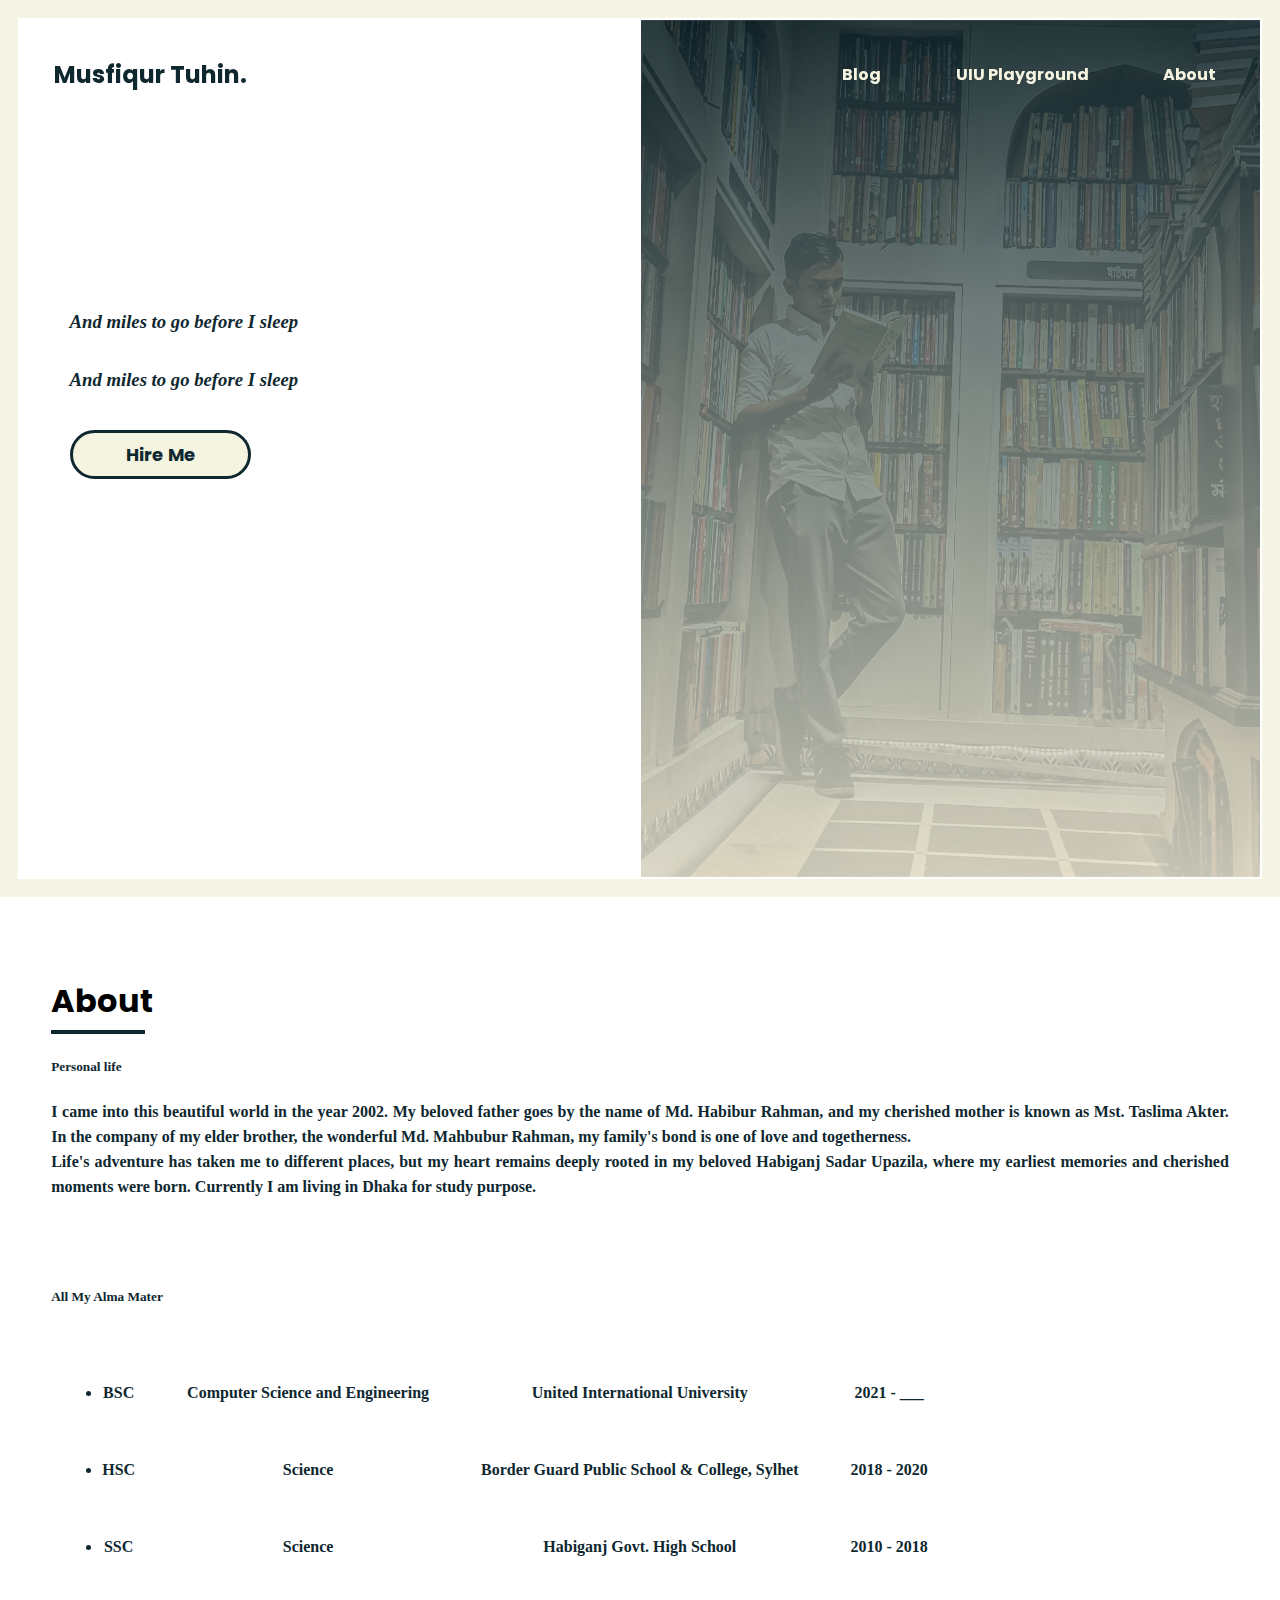
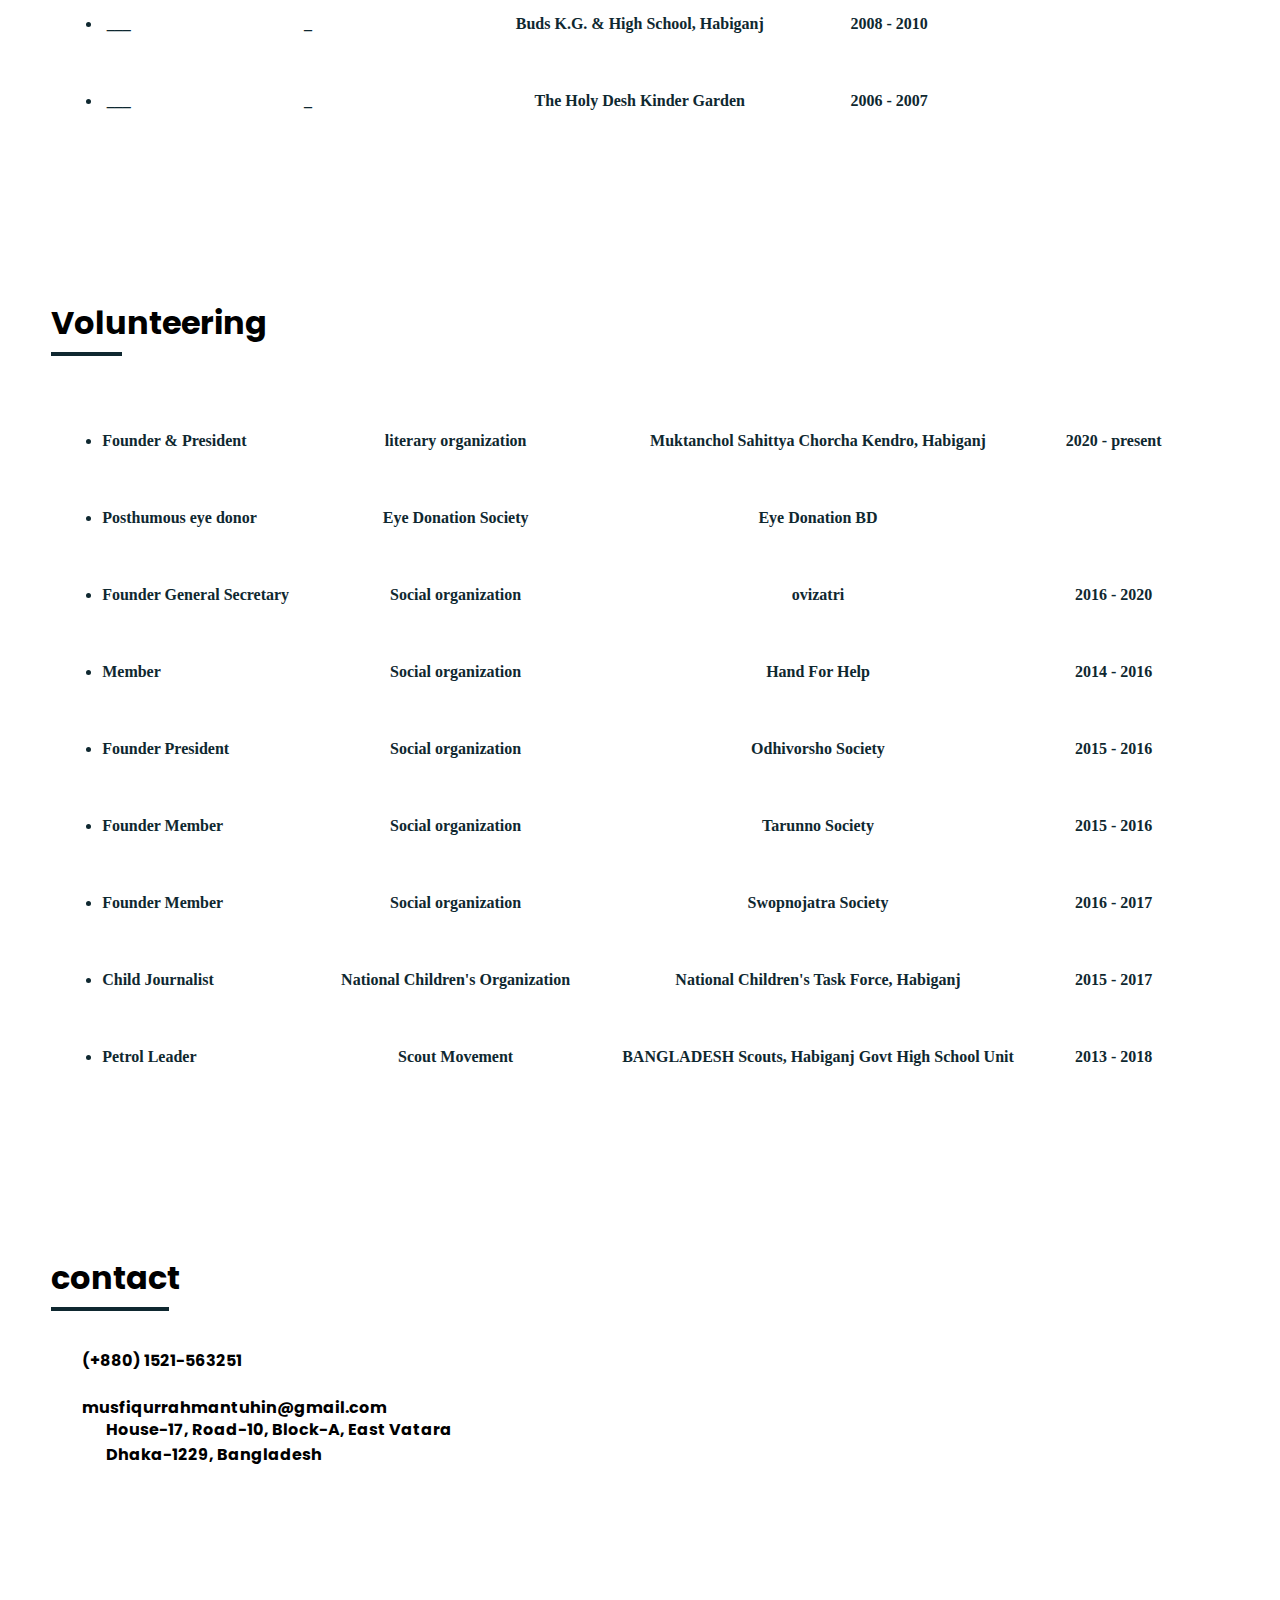
<file: index.html>
<!DOCTYPE html>
<html lang="en">
<head>
    <meta charset="UTF-8">
    <meta name="viewport" content="width=device-width, initial-scale=1.0">
    <meta http-equiv="X-UA-Compatible" content="ie=edge">
    <title>Musfiqur Tuhin</title>
   

    <link rel="stylesheet" href="https://cdnjs.cloudflare.com/ajax/libs/animate.css/3.7.0/animate.min.css">
    <script src="https://code.jquery.com/jquery-3.3.1.min.js" integrity="sha256-FgpCb/KJQlLNfOu91ta32o/NMZxltwRo8QtmkMRdAu8=" crossorigin="anonymous"></script>
    <link rel="stylesheet" href="https://use.fontawesome.com/releases/v5.7.1/css/all.css" integrity="sha384-fnmOCqbTlWIlj8LyTjo7mOUStjsKC4pOpQbqyi7RrhN7udi9RwhKkMHpvLbHG9Sr" crossorigin="anonymous">
    <link rel="stylesheet" href="index.css">
</head>
<body>
   
   
    <div id="magnify">
        <h1 onclick="closemagnify()"><i class="fas fa-times"></i></h1>
        <div id="img_here"></div>
    </div>
    <header id="header" class="animated slideInDown" style="animation-delay:1.8s;">
        <table>
            <tr>
                <td id="logo">Musfiqur Tuhin.</td>
                <td id="navigation">                   
                    <a href="https://docs.google.com/document/d/1TOQy7FHJ_nePiXcMkNse6h4FBYkdp8T3PyHySHiQuYU/">Blog  </a>
                    <a href="uiu.html" >UIU Playground</a>
                    <a href="#bio">About</a>

                </td>

            </tr>

        </table>
    </header>
    <table id="top_part">
        <tr>
            <td id="about" class="animated slideInLeft" style="animation-delay:2s;">
                <h3> <font face="Reey Regular"  color="#0F2830"  > <i> And miles to go before I sleep <br> <br> And miles to go before I sleep  </i></font> </h3>
<a href="https://www.fiverr.com/musfiqur_"> <font face="Reey Regular"  color="#0F2830" size="2" >
                <button class="btn_one">Hire Me</button><br> </a>
                <table>
                    <tr>
                        <td class="animated zoomIn" style="animation-delay:2.2s;"><a class="social" href="https://www.facebook.com/TuhinMusfiqur"><i class="fab fa-facebook"></i></a></td>
                        <td class="animated zoomIn" style="animation-delay:2.6s;"><a class="social" href="https://www.instagram.com/musfiqur___tuhin/"><i class="fab fa-instagram"></i></a></td>
                        <td class="animated zoomIn" style="animation-delay:2.8s;"><a class="social" href="https://bn.quora.com/profile/Md-Musfiqur-Rahman-2"><i class="fab fa-quora"></i></a></td>

                    </tr>
                    <tr>

                    </tr>
<tr>

</tr>
<tr>

</tr>
<tr>

</tr>
<tr>

</tr>
<tr>

</tr>
                    <tr>
                      <td class="animated zoomIn" style="animation-delay:2.4s;"><a class="social" href="https://twitter.com/musfiqur_tuhin"><i class="fab fa-twitter"></i></a></td>
                      <td class="animated zoomIn" style="animation-delay:3.0s;"><a class="social" href="https://www.linkedin.com/in/mdmusfiqurrahmantuhin/"><i class="fab fa-linkedin"></i></a></td>

                      <td class="animated zoomIn" style="animation-delay:3.0s;"><a class="social" href="https://www.youtube.com/channel/UCWx6jJlXuHYYy_S4-BgqmlA"><i class="fab fa-youtube"></i></a></td>

                    </tr>
                </table>
            </td>
            <td id="rightImage" class="animated jackInTheBox" style="animation-delay:2.2s;"></td>
        </tr>
    </table>
    <div id="bio">
        <h1>About</h1>

  <p></p>
  <h5> <font face="Reey Regular"  color="#0F2830"  > Personal life </font> </h5>

  <p align="justify"><font face="Bradley Hand ITC"  color="#0F2830" >   I came into this beautiful world in the year 2002. My beloved father goes by the name of Md. Habibur Rahman, and my cherished mother is known as Mst. Taslima Akter. In the company of my elder brother, the wonderful Md. Mahbubur Rahman, my family's bond is one of love and togetherness.<br>Life's adventure has taken me to different places, but my heart remains deeply rooted in my beloved Habiganj Sadar Upazila, where my earliest memories and cherished moments were born. Currently I am living in Dhaka for study purpose.  </font>  </p>
<br><br>
  <h5> <font face="Reey Regular"  color="#0F2830"  > All My Alma Mater </font> </h5>
 <table cellspacing="50">
   <tr>
     <td align = "center">  <font face="Bradley Hand ITC"  color="#0F2830" > <li> BSC </li> </font>    </td>
     <td align = "center"> <font face="Bradley Hand ITC"  color="#0F2830" >  Computer Science and Engineering  </font>   </td>
     <td align = "center"> <font face="Bradley Hand ITC"  color="#0F2830" >  United International University </font>  </td>
     <td align = "center"> <font face="Bradley Hand ITC"  color="#0F2830" >  2021 - ___  </font> </td>

   </tr>
   <tr>
     <td align = "center"> <font face="Bradley Hand ITC"  color="#0F2830" >  <li> HSC </li> </font> </td>
     <td align = "center"> <font face="Bradley Hand ITC"  color="#0F2830" >  Science </font> </td>
     <td align = "center"> <font face="Bradley Hand ITC"  color="#0F2830" >  Border Guard Public School & College, Sylhet </font> </td>
     <td align = "center"> <font face="Bradley Hand ITC"  color="#0F2830" >  2018 - 2020 </font> </td>

   </tr>
   <tr>
     <td align = "center"> <font face="Bradley Hand ITC"  color="#0F2830" >  <li> SSC </li> </font> </td>
     <td align = "center"><font face="Bradley Hand ITC"  color="#0F2830" >  Science </font> </td>
     <td align = "center"><font face="Bradley Hand ITC"  color="#0F2830" >  Habiganj Govt. High School </font> </td>
     <td align = "center"><font face="Bradley Hand ITC"  color="#0F2830" >  2010 - 2018 </font> </td>

   </tr>
   <tr>
     <td align = "center"><font face="Bradley Hand ITC"  color="#0F2830" >  <li> ___ </li> </font> </td>
     <td align = "center"><font face="Bradley Hand ITC"  color="#0F2830" >  _</font> </td>
     <td align = "center"><font face="Bradley Hand ITC"  color="#0F2830" >  Buds K.G. & High School, Habiganj</font> </td>
     <td align = "center"><font face="Bradley Hand ITC"  color="#0F2830" >  2008 - 2010</font> </td>

   </tr>

   <tr>
     <td align = "center"><font face="Bradley Hand ITC"  color="#0F2830" >  <li> ___ </li></font>  </td>
     <td align = "center"><font face="Bradley Hand ITC"  color="#0F2830" >  _</font> </td>
     <td align = "center"><font face="Bradley Hand ITC"  color="#0F2830" >  The Holy Desh Kinder Garden</font> </td>
     <td align = "center"><font face="Bradley Hand ITC"  color="#0F2830" >  2006 - 2007</font> </td>

   </tr>

 </table>
    </div>
    <div id="work">
        <h1>Volunteering</h1>
        <div id="text">
          <table cellspacing="50">
<tr>
<td align = "left"> <font face="Bradley Hand ITC"  color="#0F2830" >  <li> Founder & President </li> </font> </td>
<td align = "center"> <font face="Bradley Hand ITC"  color="#0F2830" >  literary organization </font> </td>
<td align = "center"> <font face="Bradley Hand ITC"  color="#0F2830" >  Muktanchol Sahittya Chorcha Kendro, Habiganj </font> </td>
<td align = "center"> <font face="Bradley Hand ITC"  color="#0F2830" >  2020 - present </font> </td>

</tr>
<tr>
<td align = "left"> <font face="Bradley Hand ITC"  color="#0F2830" >  <li> Posthumous eye donor </li> </font> </td>
<td align = "center"> <font face="Bradley Hand ITC"  color="#0F2830" >  Eye Donation Society </font> </td>
<td align = "center"> <font face="Bradley Hand ITC"  color="#0F2830" >  Eye Donation BD  </font> </td>
<td align = "center"> <font face="Bradley Hand ITC"  color="#0F2830" >   </font> </td>

</tr>

<tr>
<td align = "left"> <font face="Bradley Hand ITC"  color="#0F2830" >  <li> Founder General Secretary </li> </font> </td>
<td align = "center"> <font face="Bradley Hand ITC"  color="#0F2830" >  Social organization </font> </td>
<td align = "center"> <font face="Bradley Hand ITC"  color="#0F2830" >  ovizatri  </font> </td>
<td align = "center"> <font face="Bradley Hand ITC"  color="#0F2830" > 2016 - 2020  </font> </td>

</tr>
<tr>
<td align = "left"> <font face="Bradley Hand ITC"  color="#0F2830" >  <li> Member </li> </font> </td>
<td align = "center"> <font face="Bradley Hand ITC"  color="#0F2830" >  Social organization </font> </td>
<td align = "center"> <font face="Bradley Hand ITC"  color="#0F2830" >  Hand For Help  </font> </td>
<td align = "center"> <font face="Bradley Hand ITC"  color="#0F2830" > 2014 - 2016  </font> </td>

</tr>
<tr>
<td align = "left"> <font face="Bradley Hand ITC"  color="#0F2830" >  <li> Founder President </li> </font> </td>
<td align = "center"> <font face="Bradley Hand ITC"  color="#0F2830" >  Social organization </font> </td>
<td align = "center"> <font face="Bradley Hand ITC"  color="#0F2830" >  Odhivorsho Society  </font> </td>
<td align = "center"> <font face="Bradley Hand ITC"  color="#0F2830" >  2015 - 2016  </font> </td>

</tr>
<tr>
<td align = "left"> <font face="Bradley Hand ITC"  color="#0F2830" >  <li> Founder Member </li> </font> </td>
<td align = "center"> <font face="Bradley Hand ITC"  color="#0F2830" >  Social organization </font> </td>
<td align = "center"> <font face="Bradley Hand ITC"  color="#0F2830" >  Tarunno Society  </font> </td>
<td align = "center"> <font face="Bradley Hand ITC"  color="#0F2830" >  2015 - 2016  </font> </td>

</tr>
<tr>
<td align = "left"> <font face="Bradley Hand ITC"  color="#0F2830" >  <li> Founder Member </li> </font> </td>
<td align = "center"> <font face="Bradley Hand ITC"  color="#0F2830" >  Social organization </font> </td>
<td align = "center"> <font face="Bradley Hand ITC"  color="#0F2830" >  Swopnojatra Society  </font> </td>
<td align = "center"> <font face="Bradley Hand ITC"  color="#0F2830" >  2016 - 2017  </font> </td>

</tr>
<tr>
<td align = "left"> <font face="Bradley Hand ITC"  color="#0F2830" >  <li> Child Journalist </li> </font> </td>
<td align = "center"> <font face="Bradley Hand ITC"  color="#0F2830" >  National Children's Organization </font> </td>
<td align = "center"> <font face="Bradley Hand ITC"  color="#0F2830" >  National Children's Task Force, Habiganj  </font> </td>
<td align = "center"> <font face="Bradley Hand ITC"  color="#0F2830" >  2015 - 2017  </font> </td>

</tr>
<tr>
<td align = "left"> <font face="Bradley Hand ITC"  color="#0F2830" >  <li> Petrol Leader </li> </font> </td>
<td align = "center"> <font face="Bradley Hand ITC"  color="#0F2830" > Scout Movement </font> </td>
<td align = "center"> <font face="Bradley Hand ITC"  color="#0F2830" >  BANGLADESH Scouts, Habiganj Govt High School Unit  </font> </td>
<td align = "center"> <font face="Bradley Hand ITC"  color="#0F2830" >  2013 - 2018  </font> </td>

</tr>

</table>
</div>
    </div>
   
    <div id="contact">
        <h1>contact</h1>
            <table>
                <tr>
                    <td>
                        <div id="inner_div">
                            <table id="inner_table">
                                <tr>
                                    <td><i class="fas fa-phone"></i> &nbsp; (+880) 1521-563251</td>
                                </tr>
                                <tr>
                                    <td><i class="fas fa-at"></i> &nbsp; musfiqurrahmantuhin@gmail.com</td>
                                </tr>

                                <tr>
                                    <td><i class="fas fa-map-marker-alt"></i>
                                    <div id="address">
                                      House-17, Road-10, Block-A, East Vatara <br>
                                      Dhaka-1229, Bangladesh
                                    </div>
                                    </td>
                                </tr>
                              </table>
                              <table>
                                  <tr>
                                      <td class="animated zoomIn" style="animation-delay:2.2s;">
                                      <a class="social" href="https://web.telegram.org/k/#@musfiqurtuhin"><i class="fab fa-telegram"></i></a>
                                      <a class="social" href="https://wa.me/+8801521563251"><i class="fab fa-whatsapp"></i> </a>
                                      <a class="social" href="https://m.me/MdMusfiqurRTuhin"><i class="fab fa-facebook-messenger"></i> </a>

                                      </td>

                                  </tr>

                                  </table>
    </div>

    <script src="index.js" type="text/javascript"></script>
</body>
</html>
</file>
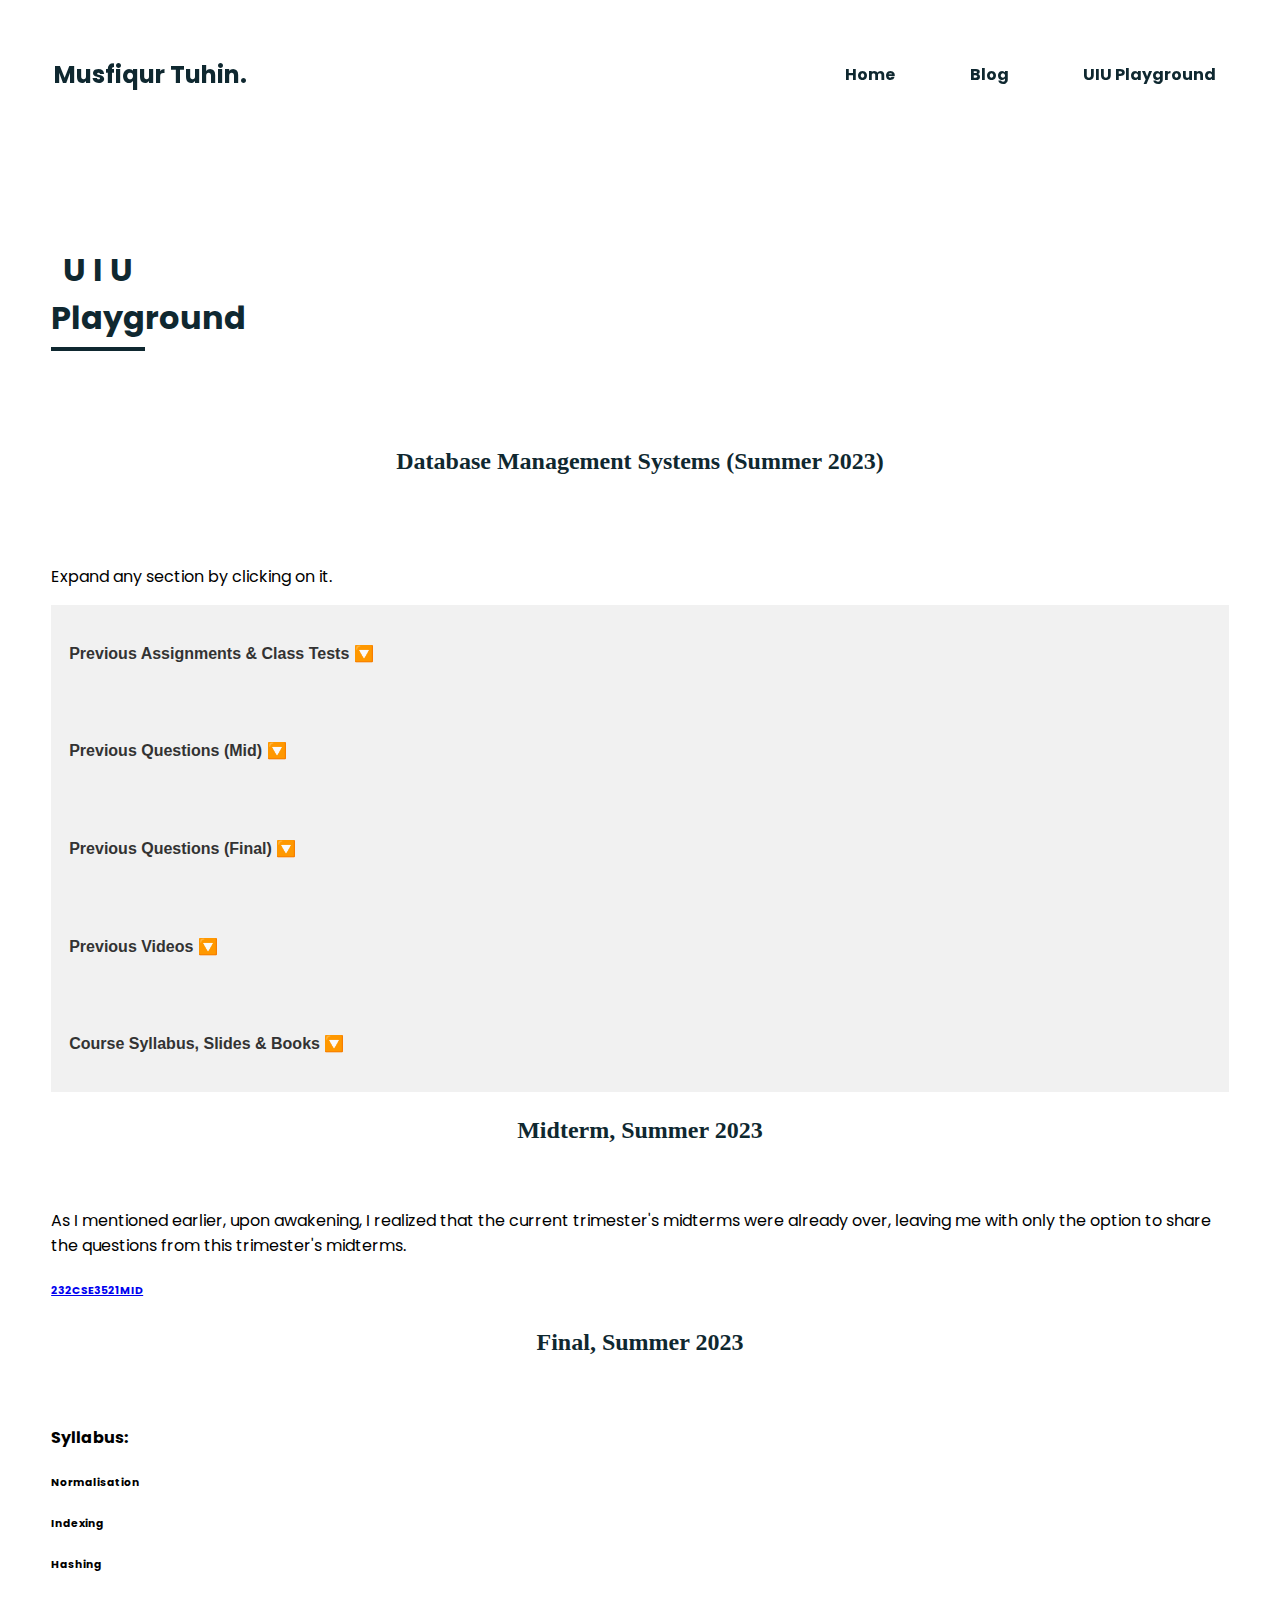
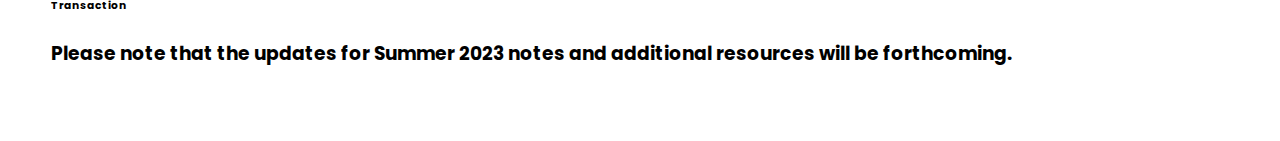
<file: dbms.html>
<!DOCTYPE html>
<html lang="en">
<head>
    <meta charset="UTF-8">
    <meta name="viewport" content="width=device-width, initial-scale=1.0">
    <meta http-equiv="X-UA-Compatible" content="ie=edge">
    <title color="#f5f4e1">Musfiqur Tuhin</title>
    <link rel="stylesheet" href="https://cdnjs.cloudflare.com/ajax/libs/animate.css/3.7.0/animate.min.css">
    <script src="https://code.jquery.com/jquery-3.3.1.min.js" integrity="sha256-FgpCb/KJQlLNfOu91ta32o/NMZxltwRo8QtmkMRdAu8=" crossorigin="anonymous"></script>
    <link rel="stylesheet" href="https://use.fontawesome.com/releases/v5.7.1/css/all.css" integrity="sha384-fnmOCqbTlWIlj8LyTjo7mOUStjsKC4pOpQbqyi7RrhN7udi9RwhKkMHpvLbHG9Sr" crossorigin="anonymous">
    <link rel="stylesheet" href="uiu.css">
</head>
<body>
    
    <div id="magnify">
        <h1 onclick="closemagnify()"><i class="fas fa-times"></i></h1>
        <div id="img_here"></div>
    </div>
    <header id="header" class="animated slideInDown" style="animation-delay:1.8s;">
        <table>
            <tr>
                <td id="logo">Musfiqur Tuhin.</td>
                <td id="navigation">  
                    <a href="index.html">Home</a>                 
                    <a href="https://docs.google.com/document/d/1TOQy7FHJ_nePiXcMkNse6h4FBYkdp8T3PyHySHiQuYU/">Blog  </a>
                    <a href="uiu.html" >UIU Playground</a>

                </td>

            </tr>

        </table>
    </header>

    <br> <br> <br>
    <div id="bio">

  <p></p>
  <br> <br> <br>

  <h1 align="center"> <font face="poppins"  color="#0F2830"  > U I U  Playground </font> </h1>
  <br><br>
  <h2 align="center"> <font face="Reey Regular"  color="#0F2830"  > Database Management Systems  (Summer 2023) </font> </h2>
  <br><br>
<p> Expand any section by clicking on it. </p>
<button class="accordion"> <h4> Previous Assignments & Class Tests 🔽</h4></button>
<div class="panel">
    <h6> <a href="Armstrongs Axioms.pdf"> Armstrongs Axioms.pdf </a>
        <h6> <a href="Assignment 2 Solution.pdf"> Assignment 2 Solution.pdf </a>
        <h6> <a href="Assignment 2.pdf"> Assignment 2.pdf </a>
        <h6> <a href="CT-1(Set A+B).pdf"> CT-1(Set A+B).pdf </a>
        <h6> <a href="dbms assignment (RA).pdf"> dbms assignment (RA).pdf </a>
        <h6> <a href="DBMS_2,4,6.pdf"> DBMS_2,4,6.pdf.pdf </a>
        <h6> <a href="DBMS_3,5,7.pdf"> DBMS_3,5,7.pdf </a>
        <h6> <a href="DBMS_CT_3.png"> DBMS_CT_3.png </a>
        <h6> <a href="DMBS_CT__3.png"> DMBS_CT__3.png </a>
        <h6> <a href="ER Diagram.docx"> ER Diagram.docx </a>
        <h6> <a href="Extendible Hashing practice (1).pdf"> Extendible Hashing practice (1).pdf </a>
            <h6> <a href="Quiz 1 A (1).docx"> Quiz 1 A (1).docx</a>
                <h6> <a href="Quiz 2 A.docx"> Quiz 2 A.docx </a>
     
        
</div>

<button class="accordion"><h4> Previous Questions (Mid) 🔽 </h4></button>
<div class="panel">
    <h6> <a href="191CSE3521MID.pdf"> 191CSE3521MID </a>
        <h6> <a href="193CSE3521MID.pdf"> 193CSE3521MID </a>
        <h6> <a href="212CSE3521MID.pdf"> 212CSE3521MID </a>
        <h6> <a href="213CSE3521MID.pdf"> 213CSE3521MID </a>
        <h6> <a href="221CSE3521MID.pdf"> 221CSE3521MID </a>
        <h6> <a href="222CSE3521MID.pdf"> 222CSE3521MID </a>
        <h6> <a href="223CSE3521MID.pdf"> 223CSE3521MID </a>
        <h6> <a href="231CSE3521MID.pdf"> 231CSE3521MID </a>
       
       
</div>

<button class="accordion"><h4> Previous Questions (Final) 🔽 </h4></button>
<div class="panel">
    <h6> <a href="203CSE3521FINAL.pdf"> 203CSE3521FINAL </a>
        <h6> <a href="211CSE3521FINAL.pdf"> 211CSE3521FINAL </a>
        <h6> <a href="221CSE3521FINAL.pdf"> 221CSE3521FINAL </a>
        <h6> <a href="222CSE3521FINAL.pdf"> 222CSE3521FINAL </a>
        <h6> <a href="223CSE3521FINAL.pdf"> 223CSE3521FINAL </a>
            <h6> <a href="231CSE3521FINAL.pdf"> 231CSE3521FINAL </a>
      
       </div>

       <button class="accordion"><h4> Previous Videos 🔽 </h4></button>
       <div class="panel">
           <h6> <a href="https://www.youtube.com/playlist?list=PL76sg1SYZaEwXTwBbh8KJZPZShVi1esUS"> Source Youtube (Imam Sir) </a>
               <h6> <a href="https://www.youtube.com/playlist?list=PL3_ATDyQLqPjUjQUH8rol0iR5dgUIv52c"> Source Youtube (Imam Sir) </a>
             
                <h6> <a href="https://www.youtube.com/watch?v=FGt3a2EmRNI&list=PL5aFYGJiN0Kid4FXugQ7Nt4NcbQlVNEUD&ab_channel=UIUArchive"> Source Youtube (Farhanaz Farheen) </a>
                </div>
              <button class="accordion"><h4>Course Syllabus, Slides & Books 🔽 </h4></button>
<div class="panel">
    <h6> <a href="UIU-CSI-221-CourseSyllabus.docx"> UIU-CSI-221-CourseSyllabus</a>
        <h6> <a href="Database-System-Concepts-Abraham-Silberschatz-Henry-F.-Korth-etc.-.pdf">Book: Database-System-Concepts-Abraham-Silberschatz-Henry-F.-Korth-etc.-.</a>
         <h6> <a href="slide1.pptx"> slide1</a>
         <h6> <a href="slide2.pptx"> slide2</a>
         <h6> <a href="slide3.pptx"> slide3</a>
         <h6> <a href="ch2.pptx"> ch2</a>
         <h6> <a href="ch3.pptx"> ch3</a>
         <h6> <a href="ch17.pdf"> ch17</a>
         <h6> <a href="MYSQL DDL COMMANDS v3[updated] (1).pdf"> MYSQL DDL COMMANDS v3[updated]</a>
         <h6> <a href="database-normalisation-example.ppt"> database-normalisation-example</a>
         <h6> <a href="Transaction.pptx"> Transaction</a>
        
       </div>
       <h2 align="center"> <font face="Reey Regular"  color="#0F2830"  > Midterm, Summer 2023 </font> </h2>  <br> 
<p>As I mentioned earlier, upon awakening, I realized that the current trimester's midterms were already over, leaving me with only the option to share the questions from this trimester's midterms.</p>
                 <h6> <a href="232CSE3521MID.pdf"> 232CSE3521MID </a>

       <h2 align="center"> <font face="Reey Regular"  color="#0F2830"  > Final, Summer 2023 </font> </h2>  <br> 
                     <h4> Syllabus: </h4>
                      <h6> Normalisation </h6>
         <h6> Indexing </h6>
         <h6> Hashing </h6>
        <h6> Transaction </h6>
        <h3>Please note that the updates for Summer 2023 notes and additional resources will be forthcoming.</h3>


    <script src="uiu.js" type="text/javascript"></script>
</body>
</html>
</file>
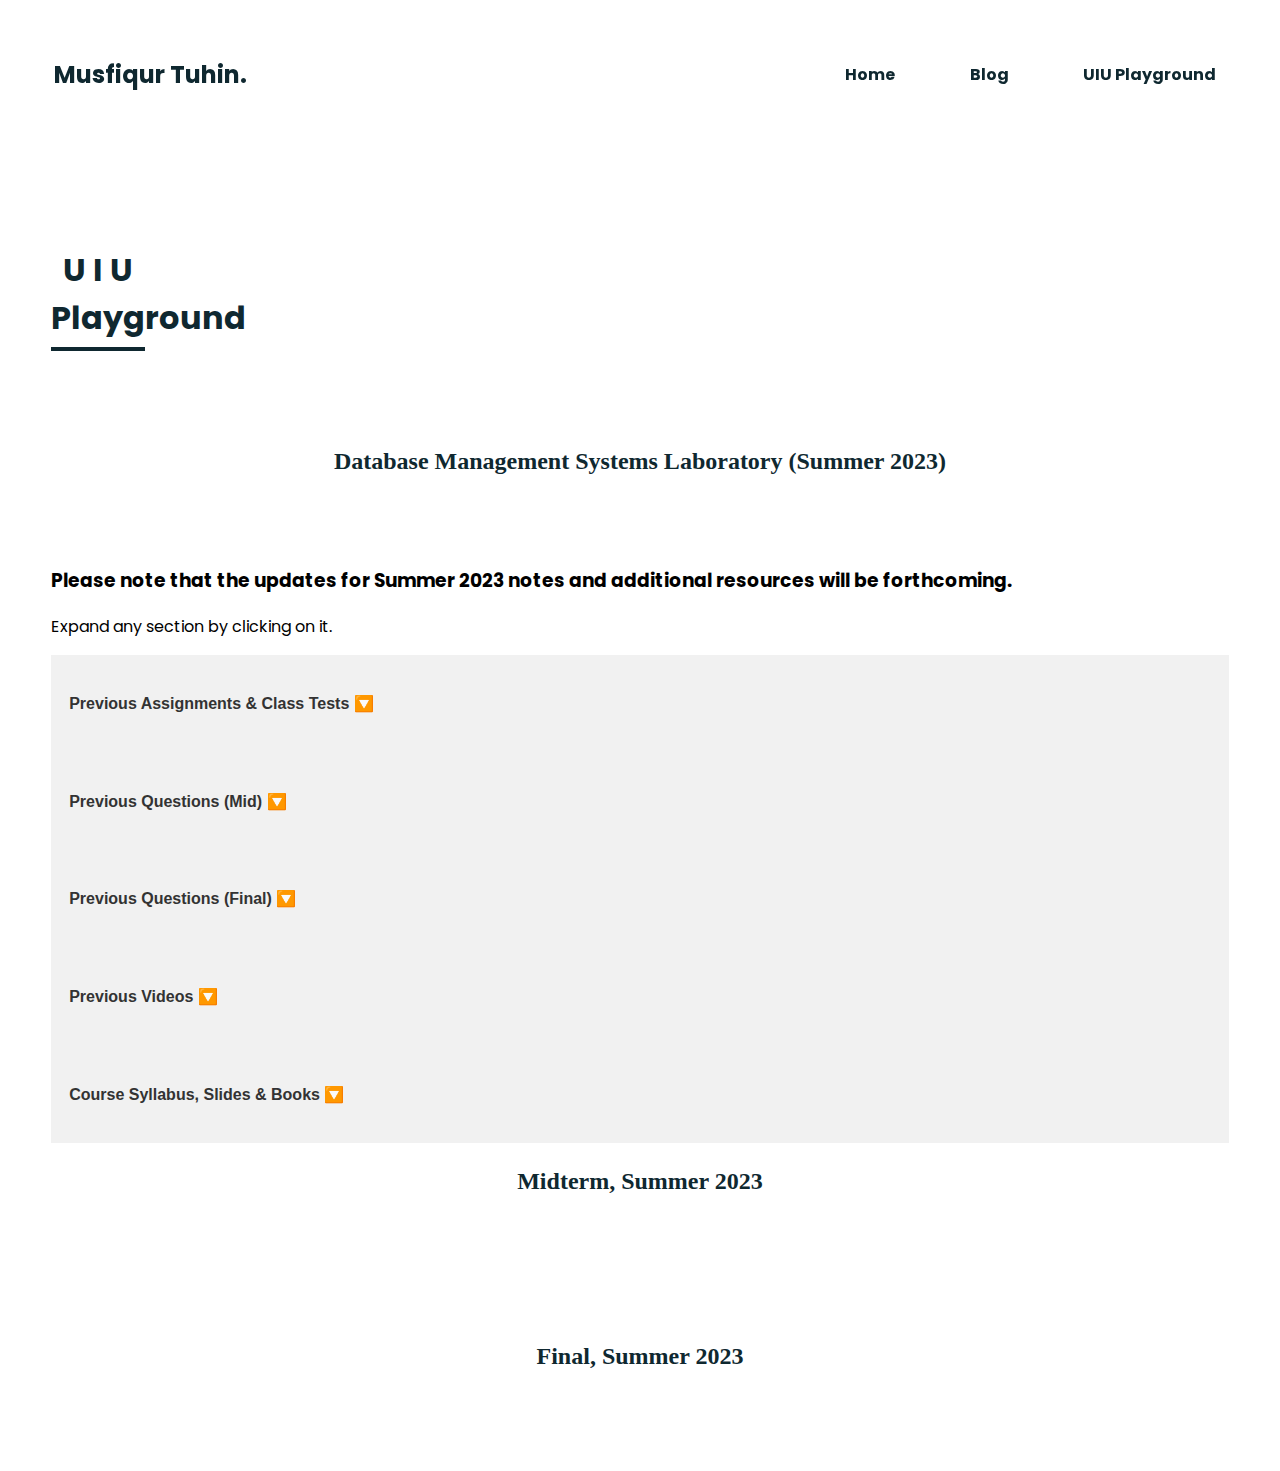
<file: dbmslab.html>
<!DOCTYPE html>
<html lang="en">
<head>
    <meta charset="UTF-8">
    <meta name="viewport" content="width=device-width, initial-scale=1.0">
    <meta http-equiv="X-UA-Compatible" content="ie=edge">
    <title color="#f5f4e1">Musfiqur Tuhin</title>
    <link rel="stylesheet" href="https://cdnjs.cloudflare.com/ajax/libs/animate.css/3.7.0/animate.min.css">
    <script src="https://code.jquery.com/jquery-3.3.1.min.js" integrity="sha256-FgpCb/KJQlLNfOu91ta32o/NMZxltwRo8QtmkMRdAu8=" crossorigin="anonymous"></script>
    <link rel="stylesheet" href="https://use.fontawesome.com/releases/v5.7.1/css/all.css" integrity="sha384-fnmOCqbTlWIlj8LyTjo7mOUStjsKC4pOpQbqyi7RrhN7udi9RwhKkMHpvLbHG9Sr" crossorigin="anonymous">
    <link rel="stylesheet" href="uiu.css">
</head>
<body>
    
    <div id="magnify">
        <h1 onclick="closemagnify()"><i class="fas fa-times"></i></h1>
        <div id="img_here"></div>
    </div>
    <header id="header" class="animated slideInDown" style="animation-delay:1.8s;">
        <table>
            <tr>
                <td id="logo">Musfiqur Tuhin.</td>
                <td id="navigation">  
                    <a href="index.html">Home</a>                 
                    <a href="https://docs.google.com/document/d/1TOQy7FHJ_nePiXcMkNse6h4FBYkdp8T3PyHySHiQuYU/">Blog  </a>
                    <a href="uiu.html" >UIU Playground</a>

                </td>

            </tr>

        </table>
    </header>

    <br> <br> <br>
    <div id="bio">

  <p></p>
  <br> <br> <br>

  <h1 align="center"> <font face="poppins"  color="#0F2830"  > U I U  Playground </font> </h1>
  <br><br>
  <h2 align="center"> <font face="Reey Regular"  color="#0F2830"  > Database Management Systems Laboratory (Summer 2023) </font> </h2>
  <br><br>
                <h3>Please note that the updates for Summer 2023 notes and additional resources will be forthcoming.</h3>

<p> Expand any section by clicking on it. </p>
<button class="accordion"> <h4> Previous Assignments & Class Tests 🔽 </h4></button>
<div class="panel">
   <br>
<br>
<br>
        
     
        
</div>

<button class="accordion"><h4> Previous Questions (Mid) 🔽</h4></button>
<div class="panel">
  <br>
<br>
<br>
</div>

<button class="accordion"><i class="fa-solid fa-circle-chevron-down"></i><h4> Previous Questions (Final) 🔽</h4></button>
<div class="panel">
<br>
<br>
<br>
        
       </div>

       <button class="accordion"><h4> Previous Videos 🔽</h4></button>
       <div class="panel"><br>
<br>
<br>
                </div>
              <button class="accordion"><h4>Course Syllabus, Slides & Books 🔽 </h4></button>
<div class="panel">
    <br>
<br>
<br>
    
    
        
       </div>
       <h2 align="center"> <font face="Reey Regular"  color="#0F2830"  > Midterm, Summer 2023 </font> </h2>  <br> 
<br>
<br>
<br>

       <h2 align="center"> <font face="Reey Regular"  color="#0F2830"  > Final, Summer 2023 </font> </h2>  <br> 
                     


    <script src="uiu.js" type="text/javascript"></script>
</body>
</html>
</file>
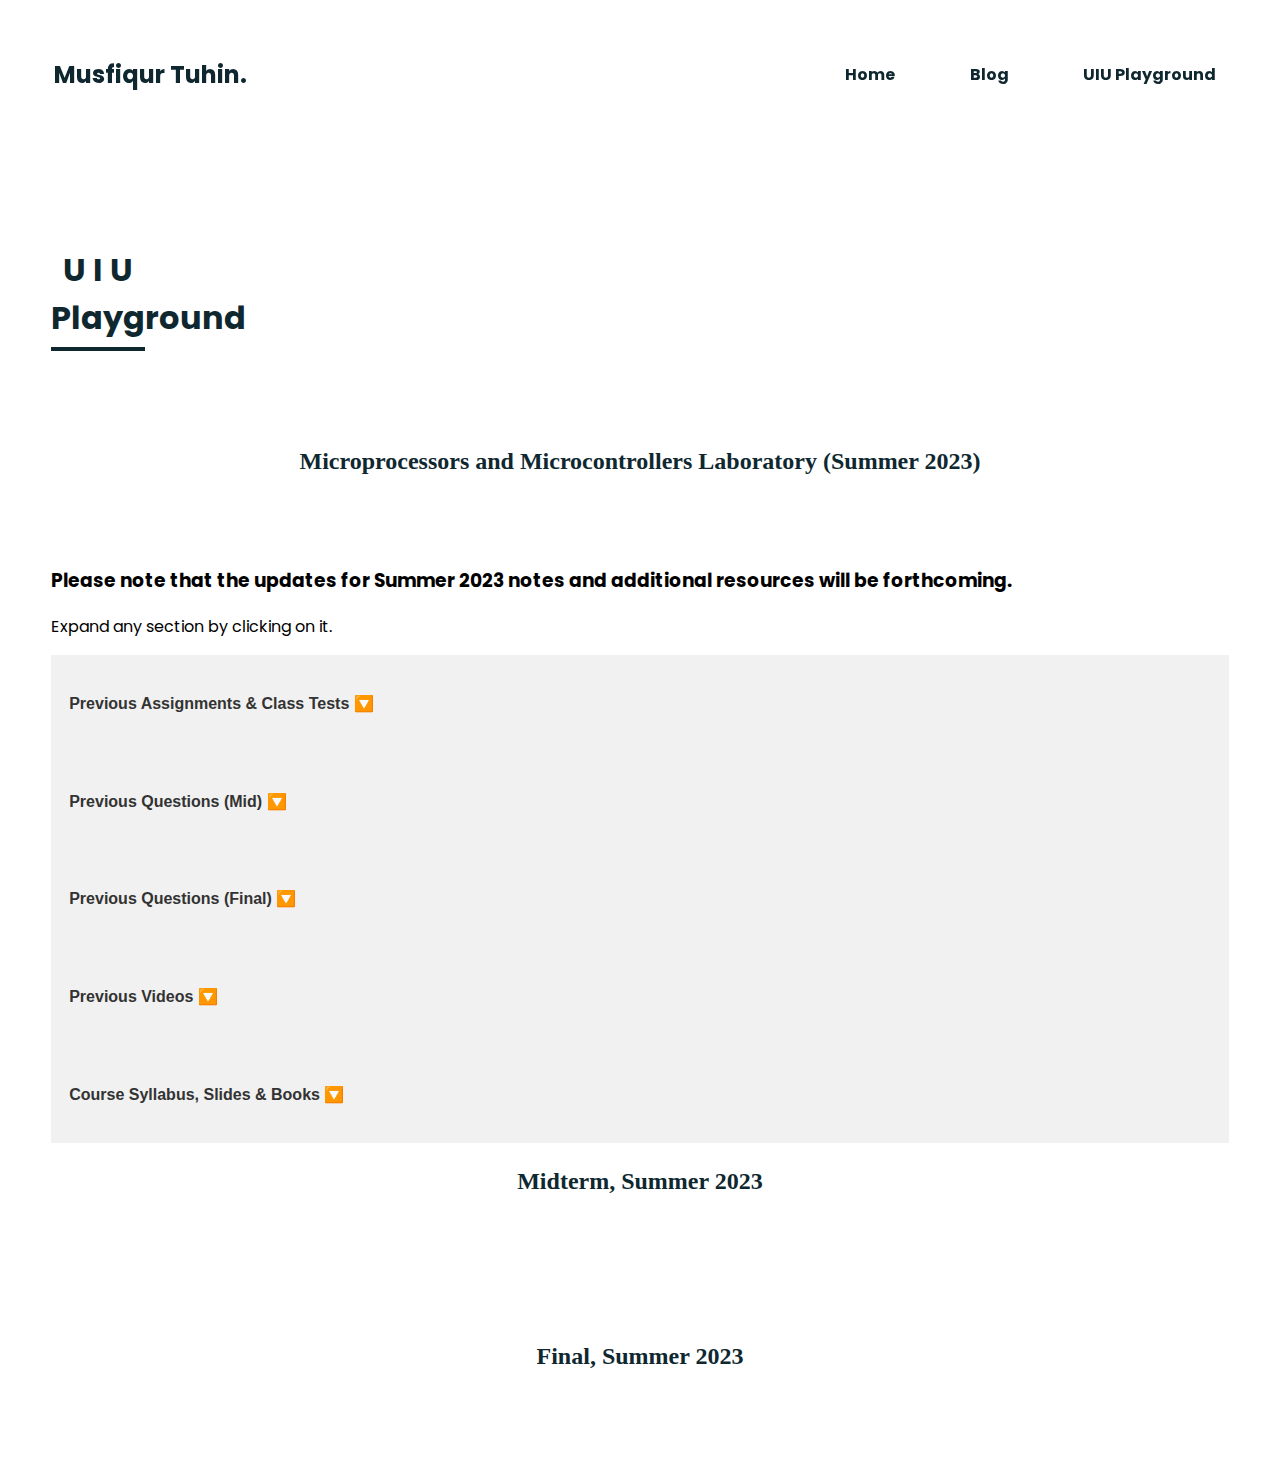
<file: microlab.html>
<!DOCTYPE html>
<html lang="en">
<head>
    <meta charset="UTF-8">
    <meta name="viewport" content="width=device-width, initial-scale=1.0">
    <meta http-equiv="X-UA-Compatible" content="ie=edge">
    <title color="#f5f4e1">Musfiqur Tuhin</title>
    <link rel="stylesheet" href="https://cdnjs.cloudflare.com/ajax/libs/animate.css/3.7.0/animate.min.css">
    <script src="https://code.jquery.com/jquery-3.3.1.min.js" integrity="sha256-FgpCb/KJQlLNfOu91ta32o/NMZxltwRo8QtmkMRdAu8=" crossorigin="anonymous"></script>
    <link rel="stylesheet" href="https://use.fontawesome.com/releases/v5.7.1/css/all.css" integrity="sha384-fnmOCqbTlWIlj8LyTjo7mOUStjsKC4pOpQbqyi7RrhN7udi9RwhKkMHpvLbHG9Sr" crossorigin="anonymous">
    <link rel="stylesheet" href="uiu.css">
</head>
<body>
    
    <div id="magnify">
        <h1 onclick="closemagnify()"><i class="fas fa-times"></i></h1>
        <div id="img_here"></div>
    </div>
    <header id="header" class="animated slideInDown" style="animation-delay:1.8s;">
        <table>
            <tr>
                <td id="logo">Musfiqur Tuhin.</td>
                <td id="navigation">  
                    <a href="index.html">Home</a>                 
                    <a href="https://docs.google.com/document/d/1TOQy7FHJ_nePiXcMkNse6h4FBYkdp8T3PyHySHiQuYU/">Blog  </a>
                    <a href="uiu.html" >UIU Playground</a>

                </td>

            </tr>

        </table>
    </header>

    <br> <br> <br>
    <div id="bio">

  <p></p>
  <br> <br> <br>

  <h1 align="center"> <font face="poppins"  color="#0F2830"  > U I U  Playground </font> </h1>
  <br><br>
  <h2 align="center"> <font face="Reey Regular"  color="#0F2830"  > Microprocessors and Microcontrollers Laboratory (Summer 2023) </font> </h2>
  <br><br>
        <h3>Please note that the updates for Summer 2023 notes and additional resources will be forthcoming.</h3>
<p> Expand any section by clicking on it. </p>
<button class="accordion"> <h4> Previous Assignments & Class Tests 🔽 </h4></button>
<div class="panel">
   <br>
<br>
<br>
        
     
        
</div>

<button class="accordion"><h4> Previous Questions (Mid) 🔽</h4></button>
<div class="panel">
  <br>
<br>
<br>
</div>

<button class="accordion"><i class="fa-solid fa-circle-chevron-down"></i><h4> Previous Questions (Final) 🔽</h4></button>
<div class="panel">
<br>
<br>
<br>
        
       </div>

       <button class="accordion"><h4> Previous Videos 🔽</h4></button>
       <div class="panel"><br>
<br>
<br>
                </div>
              <button class="accordion"><h4>Course Syllabus, Slides & Books 🔽 </h4></button>
<div class="panel">
    <br>
<br>
<br>
    
    
        
       </div>
       <h2 align="center"> <font face="Reey Regular"  color="#0F2830"  > Midterm, Summer 2023 </font> </h2>  <br> 
<br>
<br>
<br>

       <h2 align="center"> <font face="Reey Regular"  color="#0F2830"  > Final, Summer 2023 </font> </h2>  <br> 
                     


    <script src="uiu.js" type="text/javascript"></script>
</body>
</html>
</file>
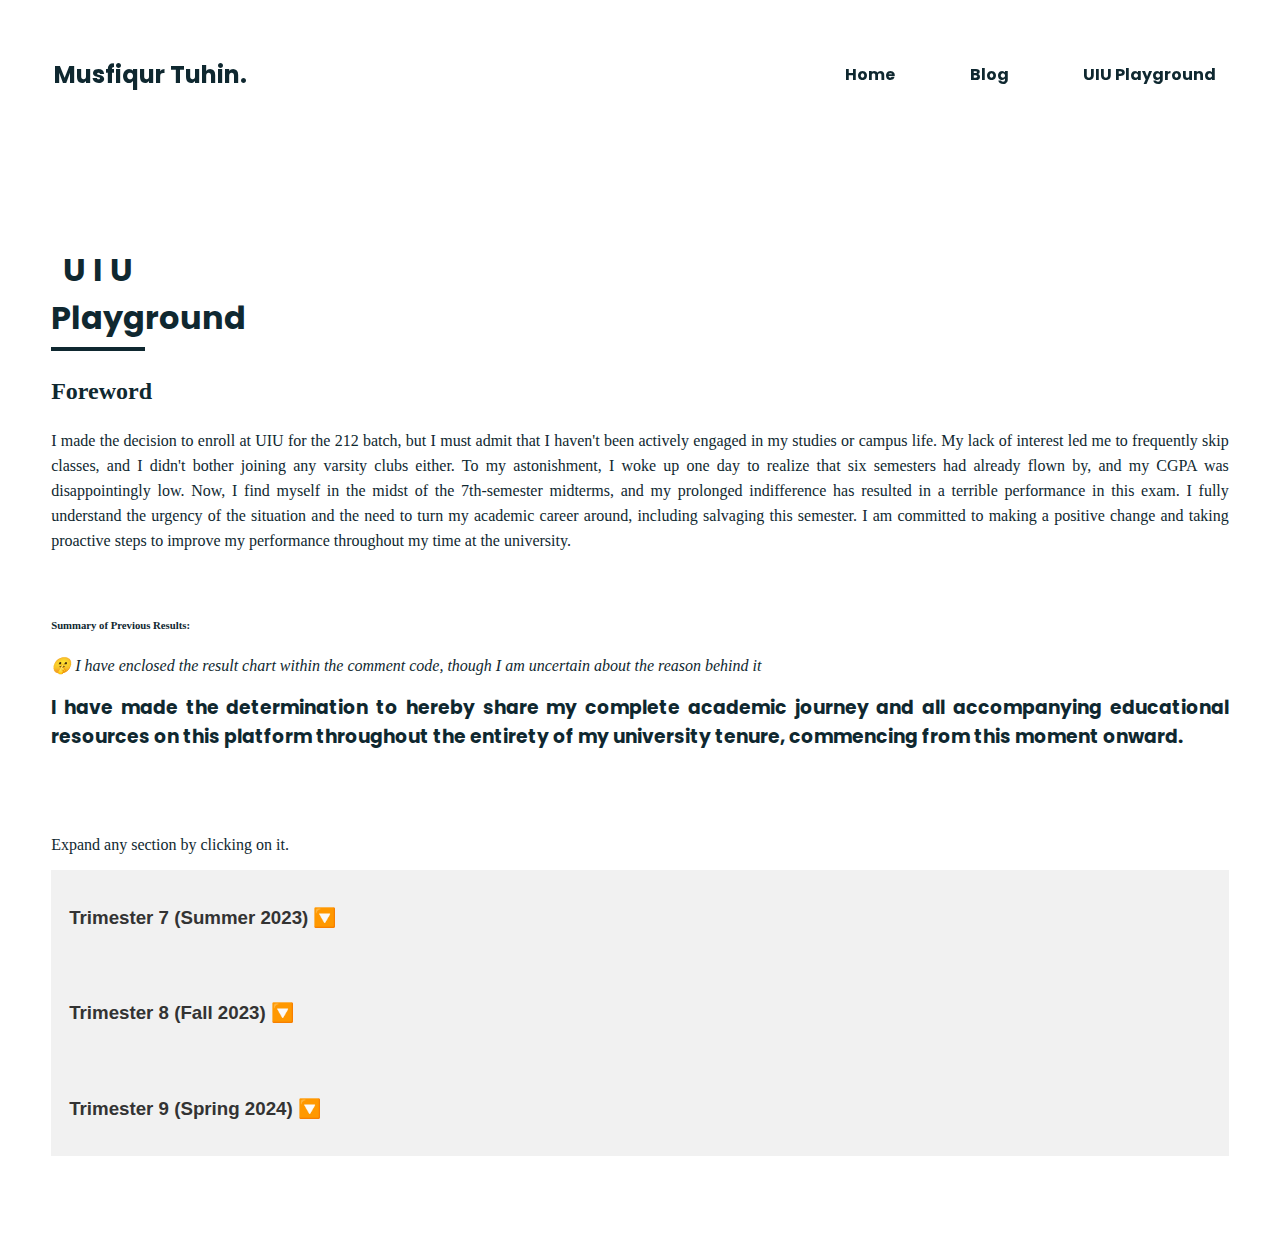
<file: uiu.html>
<!DOCTYPE html>
<html lang="en">
<head>
    <meta charset="UTF-8">
    <meta name="viewport" content="width=device-width, initial-scale=1.0">
    <meta http-equiv="X-UA-Compatible" content="ie=edge">
    <title color="#f5f4e1">Musfiqur Tuhin</title>
    <link rel="stylesheet" href="https://cdnjs.cloudflare.com/ajax/libs/animate.css/3.7.0/animate.min.css">
    <script src="https://code.jquery.com/jquery-3.3.1.min.js" integrity="sha256-FgpCb/KJQlLNfOu91ta32o/NMZxltwRo8QtmkMRdAu8=" crossorigin="anonymous"></script>
    <link rel="stylesheet" href="https://use.fontawesome.com/releases/v5.7.1/css/all.css" integrity="sha384-fnmOCqbTlWIlj8LyTjo7mOUStjsKC4pOpQbqyi7RrhN7udi9RwhKkMHpvLbHG9Sr" crossorigin="anonymous">
    <link rel="stylesheet" href="uiu.css">
</head>
<body>
   
    <div id="magnify">
        <h1 onclick="closemagnify()"><i class="fas fa-times"></i></h1>
        <div id="img_here"></div>
    </div>
    <header id="header" class="animated slideInDown" style="animation-delay:1.8s;">
        <table>
            <tr>
                <td id="logo">Musfiqur Tuhin.</td>
                <td id="navigation">  
                    <a href="index.html">Home</a>                 
                    <a href="https://docs.google.com/document/d/1TOQy7FHJ_nePiXcMkNse6h4FBYkdp8T3PyHySHiQuYU/">Blog  </a>
                    <a href="uiu.html" >UIU Playground</a>

                </td>

            </tr>

        </table>
    </header>

    <br> <br> <br>
    <div id="bio">

  <p></p>
  <br> <br> <br>

  <h1 align="center"> <font face="poppins"  color="#0F2830"  > U I U  Playground </font> </h1>
  <h2> <font face="Reey Regular"  color="#0F2830"  > Foreword</font> </h2>

  <p align="justify"><font face="Bradley Hand ITC"  color="#0F2830" > I made the decision to enroll at UIU for the 212 batch, but I must admit that I haven't been actively engaged in my studies or campus life. My lack of interest led me to frequently skip classes, and I didn't bother joining any varsity clubs either. To my astonishment, I woke up one day to realize that six semesters had already flown by, and my CGPA was disappointingly low. Now, I find myself in the midst of the 7th-semester midterms, and my prolonged indifference has resulted in a terrible performance in this exam. I fully understand the urgency of the situation and the need to turn my academic career around, including salvaging this semester. I am committed to making a positive change and taking proactive steps to improve my performance throughout my time at the university. <br> </p>
<br>
<p > <h6> Summary of Previous Results: </h6>    </p>
<!--  <img src="chart.jpeg" align="center" alt="Summary of my Previous Results" width="600"
         height="317">  -->
         <p><i> 🤫 I have enclosed the result chart within the comment code, though I am uncertain about the reason behind it</i></p>




<h3 align="justify"> <font face="poppins"  color="#0F2830"  > I have made the determination to hereby share my complete academic journey and all accompanying educational resources on this platform throughout the entirety of my university tenure, commencing from this moment onward.</font></h3>

</b>
  </p>
<br><br>
        <p> Expand any section by clicking on it. </p>

<button class="accordion"> <h3> Trimester 7 (Summer 2023) 🔽 </h3></button>
<div class="panel">
    <h4>
        <a href="ca.html">Computer Architecture</a>
    </h4>
    <h4>
        <a href="dbms.html">Database Management Systems</a>
    </h4>
      <h4>
        <a href="physics.html">Physics</a>
    </h4>
    <h4>
        <a href="dbmslab.html">Database Management Systems Laboratory</a>
    </h4>
    <h4>
        <a href="microlab.html">Microprocessors and Microcontrollers Laboratory</a>
    </h4>
  
</div>

<button class="accordion"><h3> Trimester 8 (Fall 2023) 🔽 </h3></button>
<div class="panel">
  <p>...</p>
</div>

<button class="accordion"><h3> Trimester 9 (Spring 2024) 🔽 </h3></button>
<div class="panel">
  <p>...</p>
</div>
  <h5> <font face="Reey Regular"  color="#0F2830"  >  </font> </h5>
  

    <script src="uiu.js" type="text/javascript"></script>
</body>
</html>
</file>
<file: index.css>
@import url('https://fonts.googleapis.com/css?family=Poppins');

body {
    font-family: 'Poppins', sans-serif;
    padding:0px;
    margin:0px;
    max-width:100vw;
    overflow-x:hidden;
    scroll-behavior: smooth;
}
#loading {
    width: 100vw;
    height: 100vh;
    position: fixed;
    background:rgb(15, 40, 48);
    z-index: 999;
    display: flex;
    justify-content: center;
    flex-direction: column;
    align-items: center;
}
#spinner {
    animation: rotate 0.56s infinite linear;
    width:50px;
    height:50px;
    border:12px solid rgb(245,244,225);
    border-bottom:12px solid #1e3d59;
    border-radius:50%;
    margin:0;
}
@keyframes rotate {
    0% {transform: rotate(0deg);}
    100% {transform: rotate(360deg);}
}
header {
    width:92vw;
    padding:6vh 4vw;
    position:fixed;
    font-weight:bold;
    background:transparent;
    color:#F5f4e1;
    transition:0.4s ease-in-out;
    z-index:2;
}
header table {
    width:100%;
}
#logo {
    width:20%;
}
#navigation {
    width:80%;
}
#magnify {
    width:100vw;
    height:100vh;
    background:rgba(0, 0, 0, 0.92);
    position:fixed;
    z-index:4;
    display:none;
    flex-direction: column;
    justify-content:center;
}
#magnify h1 {
    position:absolute;
    top:0;
    right:0;
    margin:20px 40px;
    color:#1e3d59;
    transition:0.4s ease-in-out;
}
#magnify h1:hover{
    color:rgb(15, 40, 48);
    cursor:pointer;
}
#img_here {
    width:90%;
    height:90%;
    background-size:contain !important;
    background-repeat:no-repeat !important;
    margin:0px auto;
}
#logo {
    font-size:24px;
    color:rgb(15, 40, 48);
}
#navigation {
    text-align:right;
}
#navigation a {
    color:inherit;
    text-decoration:none;
    padding:5px 10px;
    border-bottom:2px solid transparent;
    margin-left:4vw;
    transition:0.4s ease-in-out;
}
#navigation a:hover{
    border-bottom:2px solid #F5f4e1;
}
#top_part {
    width:100%;
    border:2vh solid #F5f4e1e1;
}
#top_part tr td{
    width:50%;
}
#about {
    width:84% !important;
    height:95vh;
    display:flex;
    flex-direction:column;
    justify-content:center;
    text-align:left;
    padding:0px 8%;
}
#about h1 {
    font-size:45px;
    word-wrap:break-word;
}
#about table {
    width:70%;
    margin-top:4vh;
}
#about table tr td {
    width:20% !important;
    text-align:left;
}
.social {
    color:rgb(15, 40, 48);
    font-size:23px;
    padding:12px 17px;
    border-radius:50%;
    background:transparent;
    transition:0.4s ease-in-out;
    font-weight:bold;
    margin:0px 8px;
}
.social:hover {
    cursor: pointer;
    color:#f5f4e1;
    background:rgb(15, 40, 48);
    box-shadow:0px 10px 30px rgba(15, 40, 48,0.8);
}
.btn_one {
    font-size:18px;
    font-family: 'Poppins', sans-serif;
    color:rgb(15, 40, 48);
    background:#F5f4e1;
    border:3px solid rgb(15, 40, 48);
    padding:8px 40px;
    width:35%;
    border-radius:80px;
    font-weight:bold;
    margin:2vh 0px;
    transition:0.4s ease-in-out;
}
.btn_one:hover {
    box-shadow:0px 10px 30px rgba(15, 40, 48, 0.8);
    cursor:pointer;
    color:#F5f4e1;
    background:rgb(15, 40, 48);
}
#rightImage {
    width:100%;
    height:95vh;
    background:linear-gradient(0deg,rgba(245,244,225, 0.8),rgba(15, 40, 48, 0.8)),url("tuhin.jpg")  center center;
    background-size:cover;
    background-repeat:no-repeat;
}
#work {
    width:92vw;
    padding:6vh 4vw;
    font-weight:bold;
}
#work h1 {
    padding:5px 0px;
    border-bottom:4px solid rgb(15, 40, 48);
    width:6%;
}
#photos {
    width:100%;
    columns:3;
    column-gap:4%;
    z-index:1;
    transition:0.4s ease-in-out;
}
#photos img {
    width:100%;
    height:auto;
    margin:4.5% 0px;
    transition:0.4s ease-in-out;
}
#photos img:hover {
    transform: scale(1.1);
    cursor: pointer;
}
#bio {
    width:92vw;
    padding:6vh 4vw;
    font-weight:bold;
}
#bio h1 {
    padding:5px 0px;
    border-bottom:4px solid rgb(15, 40, 48);
    width:8%;
}
#contact {
    width:92vw;
    padding:6vh 4vw;
}
#contact h1 {
    padding:5px 0px;
    border-bottom:4px solid rgb(15, 40, 48);
    width:10%;
}
#contact table {
    width:100%;
}
#contact table tr td {
    width:50%;
}
#inner_div table{
    width:100%;
}
#inner_div table tr td{
    font-weight:bold;
}
#inner_table tr td{
    padding:10px 20px !important;
}
#contact form {
    width:100%;
}
#contact form input {
    width:96%;
    margin:20px 1%;
    background:transparent;
    border:0px;
    border-bottom:3px solid rgba(15, 40, 48,0.5);
    padding:8px 10px;
    font-family: 'Poppins', sans-serif;
    font-size:18px;
    transition:0.4s ease-in-out;
    color:#F5F4e1;
    font-weight:bold;
}
#contact form textarea {
    width:96%;
    margin:20px 1%;
    padding:8px 10px;
    border:0px;
    border-bottom:3px solid rgba(15, 40, 48,0.5);
    padding:8px 10px;
    font-family: 'Poppins', sans-serif;
    font-size:18px;
    background:transparent;
    resize:none;
    transition:0.4s ease-in-out;
    color:#1e3d59;
    font-weight:bold;
}
#contact form input:focus {
    outline:none;
    border-bottom:3px solid rgba(15, 40, 48,1);
}
#contact form textarea:focus {
    outline:none;
    border-bottom:3px solid rgba(15, 40, 48,1);
}
#address {
    position:relative;
    top:-25px;
    left:30px;
}
#footer {
    width:100%;
    padding:10vh 0px;
    text-align:center;
    font-weight:bold;
}
#footer a {
    color:rgb(15, 40, 48);
    text-decoration:none;
}
::placeholder {
    color:#F5F4e1;
}
button:focus {
    outline:none;
}
::-webkit-scrollbar {
    width:5px;
    height:5px;
}
::-webkit-scrollbar-track {
    background: #f1f1f1;
}
::-webkit-scrollbar-thumb {
    background: rgb(0, 0, 0);
}
::-webkit-scrollbar-thumb:hover {
    background: rgba(0, 0, 0,0.8);
}

@media (max-width: 1000px){
    #photos {
    columns:1;
    column-gap:0%;
    }
    #photos img {
        margin:2% 0px;
    }
    #photos img:hover {
        transform: scale(1);
        cursor: pointer;
    }
    #rightImage {
        display:none;
    }
    #top_part {
        border:0px;
    }
    #top_part tr td{
        width:100%;
        text-align:center;
    }
    #about {
        width:92% !important;
        height:75vh;
        padding-top:20vh !important;
        text-align:center;
        padding:0px 4%;
    }
    #about table {
        width:100%;
        margin-top:6vh;
    }
    #about table tr td {
        text-align:center;
    }
    .btn_one {
    padding:6px 30px;
    width:60%;
    margin:4vh auto;
    box-shadow:0px 10px 20px rgba(15, 40, 48, 0.8);
    background:rgb(15, 40, 48);
    color:#F5F4e1;
    }
    .btn_one:hover {
        box-shadow:0px 10px 40px rgba(15, 40, 48, 0.8);
        cursor:pointer;
    }
    #contact table tr td {
        width:100%;
        display:block;
    }
    #inner_table tr td{
        padding:10px 0px !important;
    }
    #contact form input {
        width:90%;
    }
    #contact form textarea {
        width:90%;
    }
    #work h1 {
        width:19%;
    }
    #bio h1 {
        width:25%;
    }
    #contact h1 {
        width:33%;
    }
    header {
        width:96vw;
        background:#F5F4e1;
        padding:4vh 2vw;
        position:absolute;
    }
    #header table tr td {
        width:100%;
        display:block;
        text-align:center;
        padding:15px 0px;
    }
    #navigation a {
        color:#000;
    }
}
</file>
<file: uiu.css>
@import url('https://fonts.googleapis.com/css?family=Poppins');

body {
    font-family: 'Poppins', sans-serif;
    padding:0px;
    margin:0px;
    max-width:100vw;
    overflow-x:hidden;
    scroll-behavior: smooth;
}
#loading {
    width: 100vw;
    height: 100vh;
    position: fixed;
    background:rgb(15, 40, 48);
    z-index: 999;
    display: flex;
    justify-content: center;
    flex-direction: column;
    align-items: center;
}
#spinner {
    animation: rotate 0.56s infinite linear;
    width:50px;
    height:50px;
    border:12px solid rgb(245,244,225);
    border-bottom:12px solid #1e3d59;
    border-radius:50%;
    margin:0;
}
@keyframes rotate {
    0% {transform: rotate(0deg);}
    100% {transform: rotate(360deg);}
}
header {
    width:92vw;
    padding:6vh 4vw;
    position:fixed;
    font-weight:bold;
    background:transparent;
    color:#0F2830;
    transition:0.4s ease-in-out;
    z-index:2;
}
header table {
    width:100%;
}
#logo {
    width:20%;
}
.accordion {
    background-color: #f1f1f1;
    color: #333;
    cursor: pointer;
    padding: 18px;
    width: 100%;
    border: none;
    text-align: left;
    outline: none;
    font-size: 16px;
    transition: 0.4s;
}

.panel {
    padding: 0 18px;
    display: none;
    background-color: white;
    overflow: hidden;
}
#navigation {
    width:80%;
}
#magnify {
    width:100vw;
    height:100vh;
    background:rgba(0, 0, 0, 0.92);
    position:fixed;
    z-index:4;
    display:none;
    flex-direction: column;
    justify-content:center;
}
#magnify h1 {
    position:absolute;
    top:0;
    right:0;
    margin:20px 40px;
    color:#1e3d59;
    transition:0.4s ease-in-out;
}
#magnify h1:hover{
    color:rgb(15, 40, 48);
    cursor:pointer;
}
#img_here {
    width:90%;
    height:90%;
    background-size:contain !important;
    background-repeat:no-repeat !important;
    margin:0px auto;
}
#logo {
    font-size:24px;
    color:rgb(15, 40, 48);
}
#navigation {
    text-align:right;
}
#navigation a {
    color:inherit;
    text-decoration:none;
    padding:5px 10px;
    border-bottom:2px solid transparent;
    margin-left:4vw;
    transition:0.4s ease-in-out;
}
#navigation a:hover{
    border-bottom:2px solid #F5f4e1;
}
#top_part {
    width:100%;
    border:2vh solid #F5f4e1e1;
}
#top_part tr td{
    width:50%;
}
#about {
    width:84% !important;
    height:95vh;
    display:flex;
    flex-direction:column;
    justify-content:center;
    text-align:left;
    padding:0px 8%;
}
#about h1 {
    font-size:45px;
    word-wrap:break-word;
}
#about table {
    width:70%;
    margin-top:4vh;
}
#about table tr td {
    width:20% !important;
    text-align:left;
}
.social {
    color:rgb(15, 40, 48);
    font-size:23px;
    padding:12px 17px;
    border-radius:50%;
    background:transparent;
    transition:0.4s ease-in-out;
    font-weight:bold;
    margin:0px 8px;
}
.social:hover {
    cursor: pointer;
    color:#f5f4e1;
    background:rgb(15, 40, 48);
    box-shadow:0px 10px 30px rgba(15, 40, 48,0.8);
}
.btn_one {
    font-size:18px;
    font-family: 'Poppins', sans-serif;
    color:rgb(15, 40, 48);
    background:#F5f4e1;
    border:3px solid rgb(15, 40, 48);
    padding:8px 40px;
    width:35%;
    border-radius:80px;
    font-weight:bold;
    margin:2vh 0px;
    transition:0.4s ease-in-out;
}
.btn_one:hover {
    box-shadow:0px 10px 30px rgba(15, 40, 48, 0.8);
    cursor:pointer;
    color:#F5f4e1;
    background:rgb(15, 40, 48);
}

img {
    max-width: 100%;
    height: auto;
}
#img_here {
    width: 90%; /* Adjust the width as needed */
    margin: 0 auto; /* Center the container horizontally */
}


#rightImage {
    width:100%;
    height:95vh;
    background:linear-gradient(0deg,rgba(245,244,225, 0.8),rgba(15, 40, 48, 0.8)),url("tuhin.jpg")  center center;
    background-size:cover;
    background-repeat:no-repeat;
}
#work {
    width:92vw;
    padding:6vh 4vw;
    font-weight:bold;
}
#work h1 {
    padding:5px 0px;
    border-bottom:4px solid rgb(15, 40, 48);
    width:6%;
}
#photos {
    width:100%;
    columns:3;
    column-gap:4%;
    z-index:1;
    transition:0.4s ease-in-out;
}
#photos img {
    width:100%;
    height:auto;
    margin:4.5% 0px;
    transition:0.4s ease-in-out;
}
#photos img:hover {
    transform: scale(1.1);
    cursor: pointer;
}
#bio {
    width:92vw;
    padding:6vh 4vw;
    font-weight:normal;
}
#bio h1 {
    padding:5px 0px;
    border-bottom:4px solid rgb(15, 40, 48);
    width:8%;
}
#contact {
    width:92vw;
    padding:6vh 4vw;
}
#contact h1 {
    padding:5px 0px;
    border-bottom:4px solid rgb(15, 40, 48);
    width:10%;
}
#contact table {
    width:100%;
}
#contact table tr td {
    width:50%;
}
#inner_div table{
    width:100%;
}
#inner_div table tr td{
    font-weight:bold;
}
#inner_table tr td{
    padding:10px 20px !important;
}
#contact form {
    width:100%;
}
#contact form input {
    width:96%;
    margin:20px 1%;
    background:transparent;
    border:0px;
    border-bottom:3px solid rgba(15, 40, 48,0.5);
    padding:8px 10px;
    font-family: 'Poppins', sans-serif;
    font-size:18px;
    transition:0.4s ease-in-out;
    color:#F5F4e1;
    font-weight:bold;
}
#contact form textarea {
    width:96%;
    margin:20px 1%;
    padding:8px 10px;
    border:0px;
    border-bottom:3px solid rgba(15, 40, 48,0.5);
    padding:8px 10px;
    font-family: 'Poppins', sans-serif;
    font-size:18px;
    background:transparent;
    resize:none;
    transition:0.4s ease-in-out;
    color:#1e3d59;
    font-weight:bold;
}
#contact form input:focus {
    outline:none;
    border-bottom:3px solid rgba(15, 40, 48,1);
}
#contact form textarea:focus {
    outline:none;
    border-bottom:3px solid rgba(15, 40, 48,1);
}
#address {
    position:relative;
    top:-25px;
    left:30px;
}
#footer {
    width:100%;
    padding:10vh 0px;
    text-align:center;
    font-weight:bold;
}
#footer a {
    color:rgb(15, 40, 48);
    text-decoration:none;
}
::placeholder {
    color:#F5F4e1;
}
button:focus {
    outline:none;
}
::-webkit-scrollbar {
    width:5px;
    height:5px;
}
::-webkit-scrollbar-track {
    background: #f1f1f1;
}
::-webkit-scrollbar-thumb {
    background: rgb(0, 0, 0);
}
::-webkit-scrollbar-thumb:hover {
    background: rgba(0, 0, 0,0.8);
}

@media (max-width: 1000px){
    #photos {
    columns:1;
    column-gap:0%;
    }
    #photos img {
        margin:2% 0px;
    }
    #photos img:hover {
        transform: scale(1);
        cursor: pointer;
    }
    #rightImage {
        display:none;
    }
    #top_part {
        border:0px;
    }
    #top_part tr td{
        width:100%;
        text-align:center;
    }
    #about {
        width:92% !important;
        height:75vh;
        padding-top:20vh !important;
        text-align:center;
        padding:0px 4%;
    }
    #about table {
        width:100%;
        margin-top:6vh;
    }
    #about table tr td {
        text-align:center;
    }
    .btn_one {
    padding:6px 30px;
    width:60%;
    margin:4vh auto;
    box-shadow:0px 10px 20px rgba(15, 40, 48, 0.8);
    background:rgb(15, 40, 48);
    color:#F5F4e1;
    }
    .btn_one:hover {
        box-shadow:0px 10px 40px rgba(15, 40, 48, 0.8);
        cursor:pointer;
    }
    #contact table tr td {
        width:100%;
        display:block;
    }
    #inner_table tr td{
        padding:10px 0px !important;
    }
    #contact form input {
        width:90%;
    }
    #contact form textarea {
        width:90%;
    }
    #work h1 {
        width:19%;
    }
    #bio h1 {
        width:25%;
    }
    #contact h1 {
        width:33%;
    }
    header {
        width:96vw;
        background:#F5F4e1;
        padding:4vh 2vw;
        position:absolute;
    }
    #header table tr td {
        width:100%;
        display:block;
        text-align:center;
        padding:15px 0px;
    }
    #navigation a {
        color:#000;
    }
}
</file>
